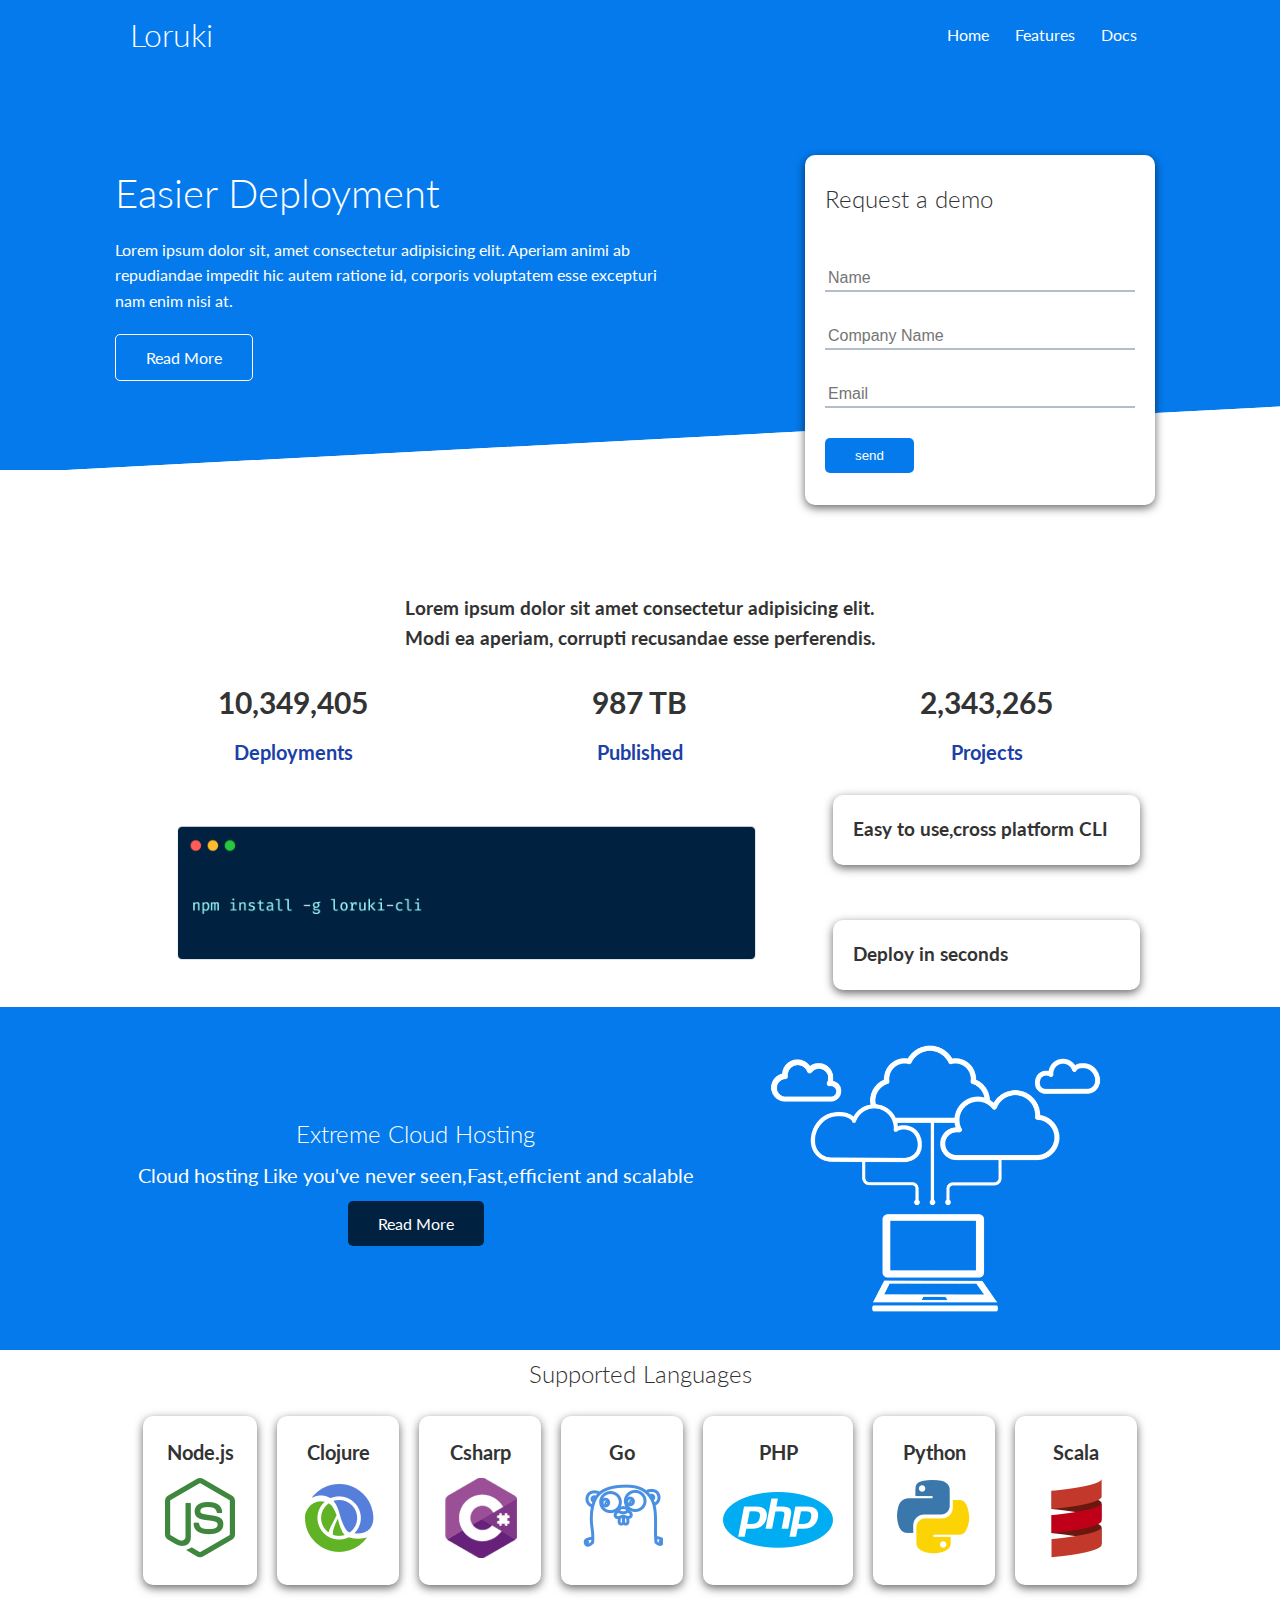
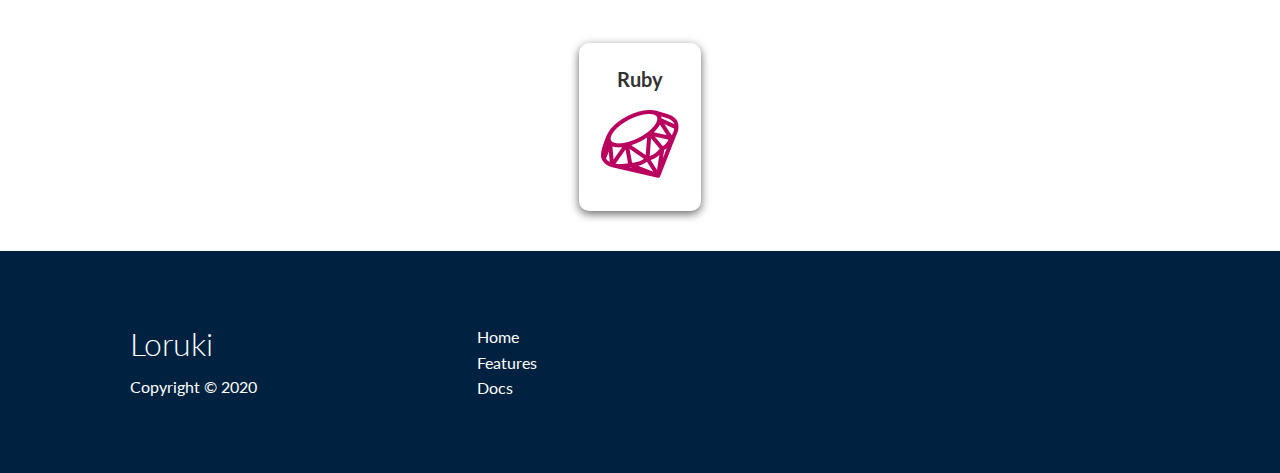
<file: index.html>
<!DOCTYPE html>
<html lang="en">

<head>
    <meta charset="UTF-8">
    <meta http-equiv="X-UA-Compatible" content="IE=edge">
    <meta name="viewport" content="width=device-width, initial-scale=1.0">
    <link rel="stylesheet" href="style.css">
    <link rel="stylesheet" href="https://use.fontawesome.com/releases/v5.15.3/css/all.css"
        integrity="sha384-SZXxX4whJ79/gErwcOYf+zWLeJdY/qpuqC4cAa9rOGUstPomtqpuNWT9wdPEn2fk" crossorigin="anonymous">
    <title>Loruki | Cloud Hosting For Everyone</title>
</head>

<body>
    <!-- Navbar -->
    <div class="navbar">
        <div class="container flex">
            <h1 class="logo">Loruki</h1>
            <nav>
                <ul>
                    <li><a href="index.html">Home</a></li>
                    <li><a href="features.html">Features</a></li>
                    <li><a href="docs.html">Docs</a></li>
                </ul>
            </nav>
        </div>
    </div>
    <!-- Showcase -->
    <section class="showcase">
        <div class="container grid">
            <div class="showcase-text">
                <h1>Easier Deployment</h1>
                <p>Lorem ipsum dolor sit, amet consectetur adipisicing elit. Aperiam animi ab repudiandae impedit hic
                    autem ratione id, corporis voluptatem esse excepturi nam enim nisi at.</p>
                <a href="features.html" class="btn btn-outline">Read More</a>
            </div>
            <div class="showcase-form card">
                <h2>Request a demo</h2>
                <form name="contact" method="POST" netlify-honeypot="bot-field" data-netlify="true">
                    <input type="hidden" name="form-name" value="contact">
                    <p class="hidden">
                        <label>Don’t fill this out if you’re human: <input name="bot-field" /></label>
                    </p>
                    <div class="form-control">
                        <input type="text" name="Name" placeholder="Name" required>
                    </div>
                    <div class="form-control">
                        <input type="text" name="company" placeholder="Company Name" required>
                    </div>
                    <div class="form-control">
                        <input type="text" name="email" placeholder="Email" required>
                    </div>
                    <input type="submit" value="send" class="btn btn-primary">
                </form>

            </div>
        </div>
    </section>
    <!-- Stats-->
    <section class="stats">
        <div class="container">
            <h3 class="stats-heading text-center my-1 py-2">
                Lorem ipsum dolor sit amet consectetur adipisicing elit. Modi ea aperiam, corrupti recusandae esse
                perferendis.
            </h3>

            <div class="grid grid-3 text-center my-4">

                <div>
                    <i class="fas fa-server fa-3x"></i>
                    <h3>10,349,405</h3>
                    <p class="text-secondary">Deployments
                    <p>
                </div>
                <div>
                    <i class="fas fa-upload fa-3x"></i>
                    <h3>987 TB</h3>
                    <p class="text-secondary">Published
                    <p>

                </div>
                <div>
                    <i class="fas fa-project-diagram fa-3x"></i>
                    <h3>2,343,265</h3>
                    <p class="text-secondary">Projects
                    <p>
                </div>

            </div>

        </div>
    </section>
    <!--section-->
    <section class="cli">
        <div class="container grid">
            <img src="images/cli.png" alt="">
            <div class="card">
                <h3>Easy to use,cross platform CLI</h3>
            </div>
            <div class="card">
                <h3>Deploy in seconds</h3>
            </div>
        </div>
    </section>
    <!--Cloud-->
    <section class="cloud bg-primary my-2 py-2">
        <div class="container grid">
            <div class="text-center">
                <h2 class="lg">Extreme Cloud Hosting</h2>
                <p class="lead my-1">Cloud hosting Like you've never seen,Fast,efficient and scalable</p>
                <a href="features.html" class="btn btn-dark">Read More</a>
            </div>
            <img src="images/cloud.png" alt="">
        </div>
    </section>
    <!--Languages -->
    <section class=" languages">
        <h2 class="md text-center my-2">
            Supported Languages
        </h2>
        <div class="container flex">
            <div class="card">
                <h4>Node.js</h4>
                <img src="images/logos/node.png" alt="">
            </div>
            <div class="card">
                <h4>Clojure</h4>
                <img src="images/logos/clojure.png" alt="">
            </div>
            <div class="card">
                <h4>Csharp</h4>
                <img src="images/logos/csharp.png" alt="">
            </div>
            <div class="card">
                <h4>Go</h4>
                <img src="images/logos/go.png" alt="">
            </div>
            <div class="card">
                <h4>PHP</h4>
                <img src="images/logos/php.png" alt="">
            </div>
            <div class="card">
                <h4>Python</h4>
                <img src="images/logos/python.png" alt="">
            </div>
            <div class="card">
                <h4>Scala </h4>
                <img src="images/logos/scala.png" alt="">
            </div>
            <div class="card">
                <h4>Ruby</h4>
                <img src="images/logos/ruby.png" alt="">
            </div>

        </div>
    </section>

    <!-- footer -->
    <footer class="footer bg-dark py-5">
        <div class="container grid grid-3">
            <div>
                <h1>Loruki</h1>
                <p>Copyright &copy; 2020</p>
            </div>
            <nav>
                <ul>
                    <li><a href="index.html">Home</a></li>
                    <li><a href="features.html">Features</a></li>
                    <li><a href="docs.html">Docs</a></li>
                </ul>
            </nav>
            <div class="social">
                <a href="#"><i class="fab fa-github fa-2x"></i></a>
                <a href="#"><i class="fab fa-facebook fa-2x"></i></a>
                <a href="#"><i class="fab fa-instagram fa-2x"></i></a>
                <a href="#"><i class="fab fa-twitter fa-2x"></i></a>
            </div>
        </div>
    </footer>


</body>

</html>
</file>
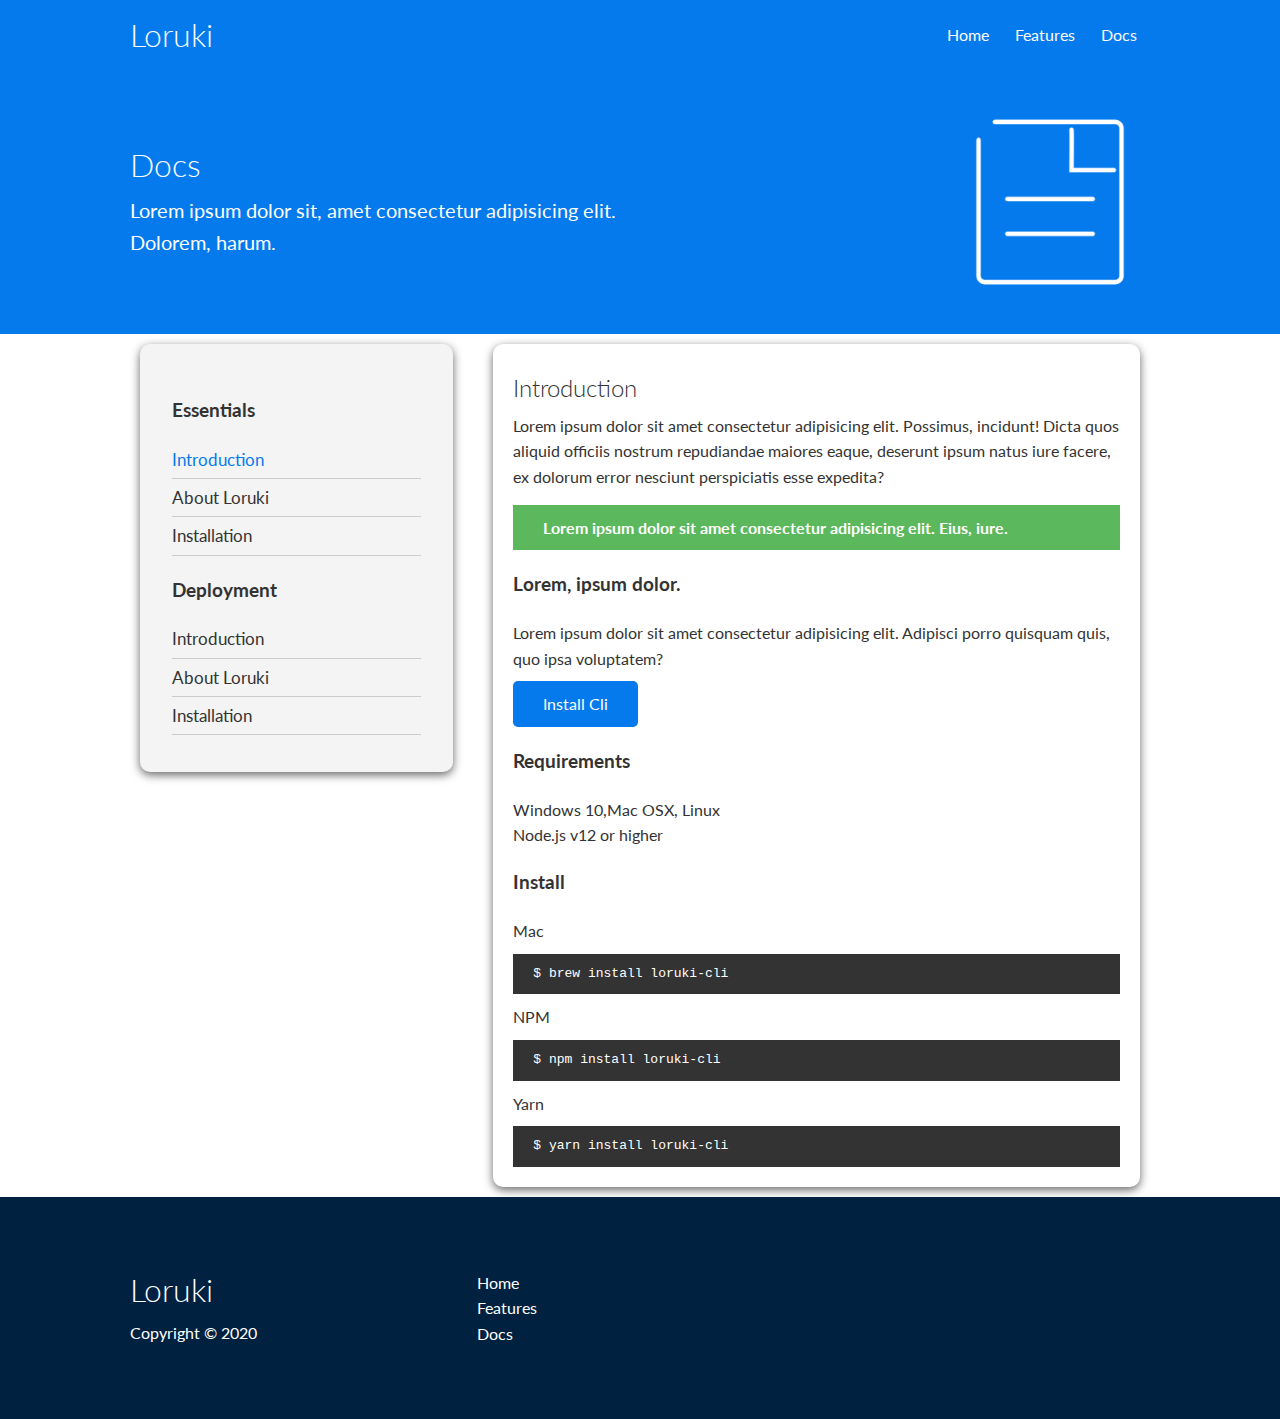
<file: docs.html>
<!DOCTYPE html>
<html lang="en">

<head>
    <meta charset="UTF-8">
    <meta http-equiv="X-UA-Compatible" content="IE=edge">
    <meta name="viewport" content="width=device-width, initial-scale=1.0">
    <link rel="stylesheet" href="style.css">
    <link rel="stylesheet" href="https://use.fontawesome.com/releases/v5.15.3/css/all.css"
        integrity="sha384-SZXxX4whJ79/gErwcOYf+zWLeJdY/qpuqC4cAa9rOGUstPomtqpuNWT9wdPEn2fk" crossorigin="anonymous">
    <title>Loruki | Cloud Hosting For Everyone</title>
</head>

<body>
    <!-- Navbar -->
    <div class="navbar">
        <div class="container flex">
            <h1 class="logo">Loruki</h1>
            <nav>
                <ul>
                    <li><a href="index.html">Home</a></li>
                    <li><a href="features.html">Features</a></li>
                    <li><a href="docs.html">Docs</a></li>
                </ul>
            </nav>
        </div>
    </div>
    <!-- head-->
    <section class="docs-head bg-primary py-3">
        <div class="container grid">
            <div>
                <h1 class="xl">
                    Docs
                </h1>
                <p class="lead">
                    Lorem ipsum dolor sit, amet consectetur adipisicing elit. Dolorem, harum.
                </p>
            </div>
            <img src="images/docs.png" alt="">
        </div>
    </section>
    <!-- docs-main-->
    <section class="docs-main my-4">
        <div class="container grid">
            <div class="card bg-light p-3">
                <h3 class="my-2">
                    Essentials
                </h3>
                <nav>
                    <ul>
                        <li><a class="text-primary" href="#">Introduction</a></li>
                        <li><a href="#">About Loruki</a></li>
                        <li><a href="#">Installation</a></li>
                    </ul>
                </nav>
                <h3 class="my-2">
                    Deployment
                </h3>
                <nav>
                    <ul>
                        <li><a href="#">Introduction</a></li>
                        <li><a href="#">About Loruki</a></li>
                        <li><a href="#">Installation</a></li>
                    </ul>
                </nav>
            </div>
            <div class="card">
                <h2>Introduction</h2>
                <p>Lorem ipsum dolor sit amet consectetur adipisicing elit. Possimus, incidunt! Dicta quos aliquid
                    officiis nostrum repudiandae maiores eaque, deserunt ipsum natus iure facere, ex dolorum error
                    nesciunt perspiciatis esse expedita?</p>
                <div class="alert alert-success">
                    <i class="fas fa-info"></i>Lorem ipsum dolor sit amet consectetur adipisicing elit. Eius, iure.
                </div>

                <h3>Lorem, ipsum dolor.</h3>
                <p>Lorem ipsum dolor sit amet consectetur adipisicing elit. Adipisci porro quisquam quis, quo ipsa
                    voluptatem?</p>
                <a href="#" class="btn btn-primary">Install Cli</a>

                <h3>Requirements</h3>
                <ul>
                    <li>Windows 10,Mac OSX, Linux</li>
                    <li>Node.js v12 or higher</li>
                </ul>

                <h3>Install</h3>
                <p>Mac</p>
                <pre><code>$ brew install loruki-cli</code></pre>
                <p>NPM</p>
                <pre><code>$ npm install loruki-cli</code></pre>
                <p>Yarn</p>
                <pre><code>$ yarn install loruki-cli</code></pre>
            </div>
            <!-- <div class="alert alert-success">
                <i class="fas fa-info"></i>Lorem ipsum dolor sit amet consectetur adipisicing elit. Laborum earum est
                eos nam nihil cum.
            </div>
            <h3>Lorem, ipsum dolor.</h3>
            <p>Lorem ipsum dolor sit, amet consectetur adipisicing elit. Excepturi veritatis suscipit ratione nulla eius
                nesciunt neque similique illum. Culpa, alias!</p> -->

        </div>
    </section>
    <!-- footer -->
    <footer class="footer bg-dark py-5">
        <div class="container grid grid-3">
            <div>
                <h1>Loruki</h1>
                <p>Copyright &copy; 2020</p>
            </div>
            <nav>
                <ul>
                    <li><a href="index.html">Home</a></li>
                    <li><a href="features.html">Features</a></li>
                    <li><a href="docs.html">Docs</a></li>
                </ul>
            </nav>
            <div class="social">
                <a href="#"><i class="fab fa-github fa-2x"></i></a>
                <a href="#"><i class="fab fa-facebook fa-2x"></i></a>
                <a href="#"><i class="fab fa-instagram fa-2x"></i></a>
                <a href="#"><i class="fab fa-twitter fa-2x"></i></a>
            </div>
        </div>
    </footer>


</body>

</html>
</file>
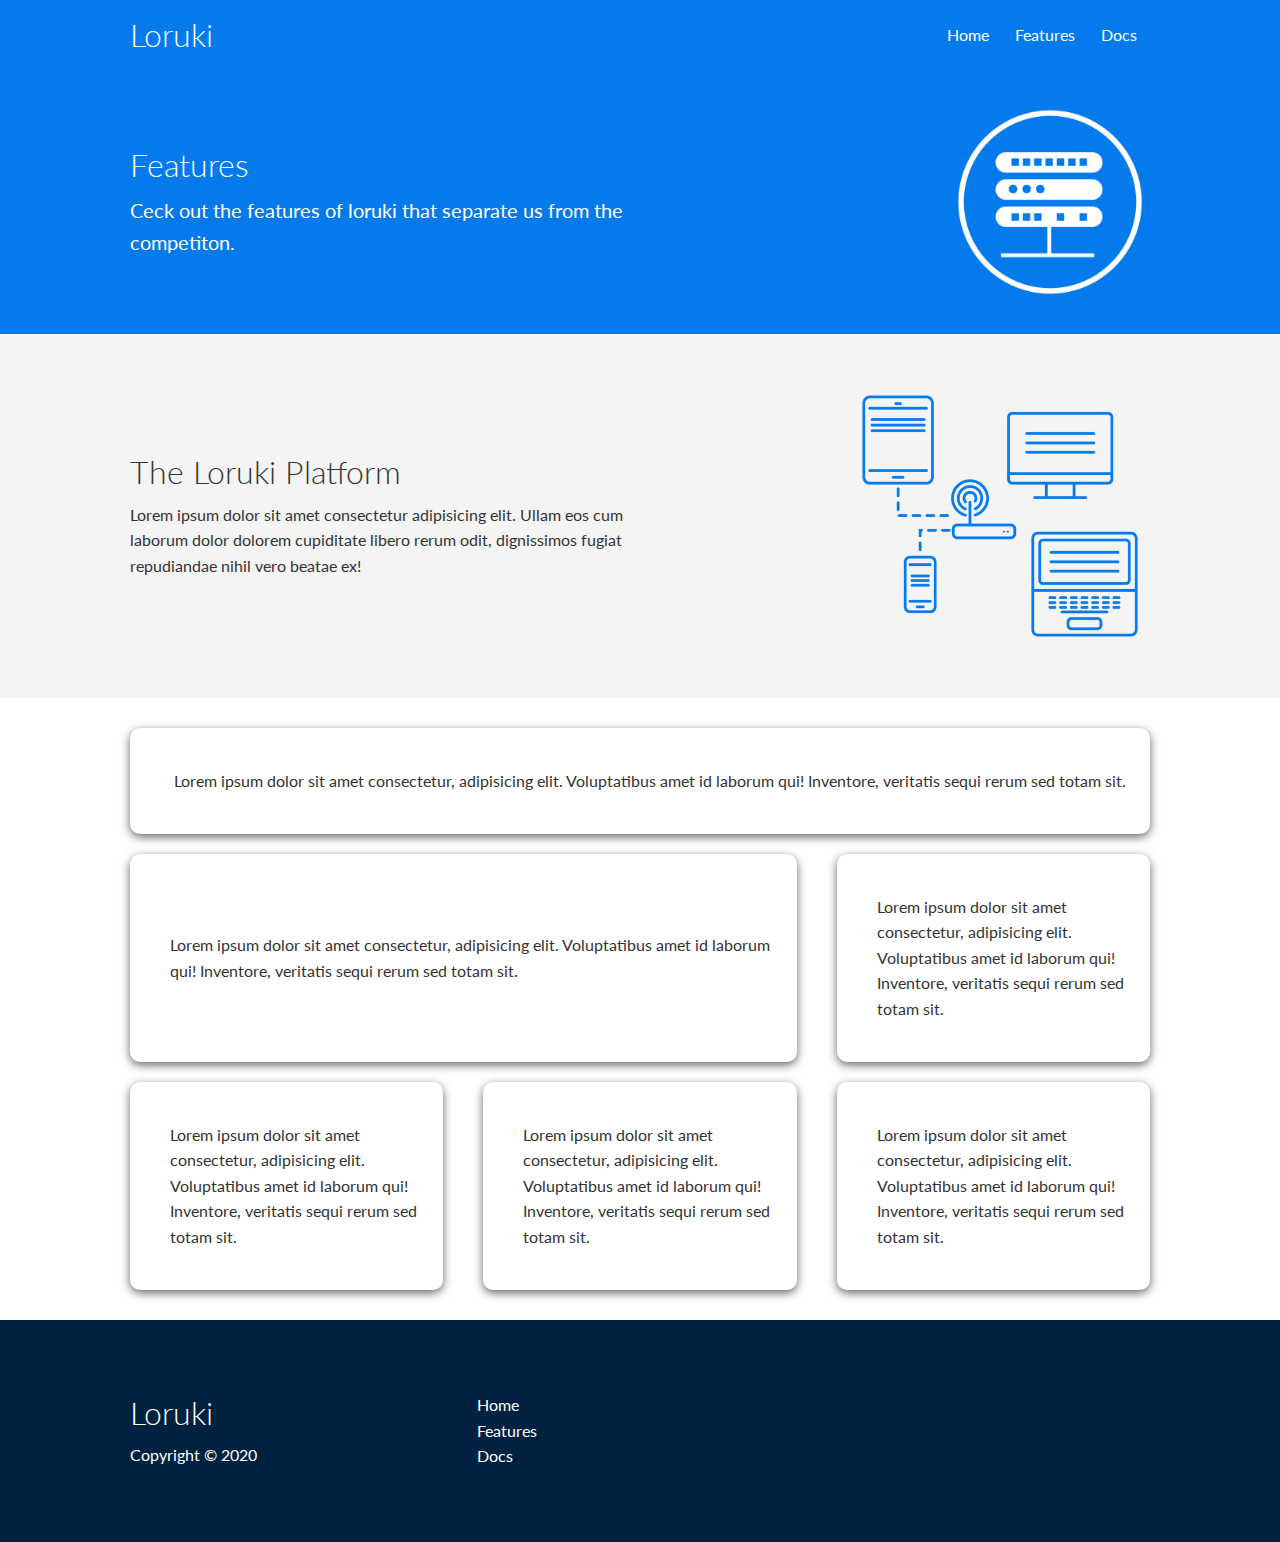
<file: features.html>
<!DOCTYPE html>
<html lang="en">

<head>
    <meta charset="UTF-8">
    <meta http-equiv="X-UA-Compatible" content="IE=edge">
    <meta name="viewport" content="width=device-width, initial-scale=1.0">
    <link rel="stylesheet" href="style.css">
    <link rel="stylesheet" href="https://use.fontawesome.com/releases/v5.15.3/css/all.css"
        integrity="sha384-SZXxX4whJ79/gErwcOYf+zWLeJdY/qpuqC4cAa9rOGUstPomtqpuNWT9wdPEn2fk" crossorigin="anonymous">
    <title>Loruki | Cloud Hosting For Everyone</title>
</head>

<body>
    <!-- Navbar -->
    <div class="navbar">
        <div class="container flex">
            <h1 class="logo">Loruki</h1>
            <nav>
                <ul>
                    <li><a href="index.html">Home</a></li>
                    <li><a href="features.html">Features</a></li>
                    <li><a href="docs.html">Docs</a></li>
                </ul>
            </nav>
        </div>
    </div>
    <!-- head-->
    <section class="features-head bg-primary py-3">
        <div class="container grid">
            <div>
                <h1 class="xl">
                    Features
                </h1>
                <p class="lead">
                    Ceck out the features of loruki that separate us from the competiton.
                </p>
            </div>
            <img src="images/server.png" alt="">
        </div>
    </section>
    <!-- sub-head-->
    <section class="features-sub-head bg-light py-3">
        <div class="container grid">
            <div>
                <h1 class="md">
                    The Loruki Platform
                </h1>
                <p>
                    Lorem ipsum dolor sit amet consectetur adipisicing elit. Ullam eos cum laborum dolor dolorem
                    cupiditate libero rerum odit, dignissimos fugiat repudiandae nihil vero beatae ex!
                </p>
            </div>
            <img src="images/server2.png" alt="">
        </div>
    </section>
    <section class="features-main my-2">
        <div class="container grid grid-3">
            <div class="card flex">
                <i class="fas fa-server fa-3x"></i>
                <p>
                    Lorem ipsum dolor sit amet consectetur, adipisicing elit. Voluptatibus amet id laborum qui!
                    Inventore, veritatis sequi rerum sed totam sit.
                </p>

            </div>
            <div class="card flex">
                <i class="fas fa-database fa-3x"></i>
                <p>
                    Lorem ipsum dolor sit amet consectetur, adipisicing elit. Voluptatibus amet id laborum qui!
                    Inventore, veritatis sequi rerum sed totam sit.
                </p>

            </div>
            <div class="card flex">
                <i class="fas fa-upload fa-3x"></i>
                <p>
                    Lorem ipsum dolor sit amet consectetur, adipisicing elit. Voluptatibus amet id laborum qui!
                    Inventore, veritatis sequi rerum sed totam sit.
                </p>

            </div>
            <div class="card flex">
                <i class="fas fa-power-off fa-3x"></i>
                <p>
                    Lorem ipsum dolor sit amet consectetur, adipisicing elit. Voluptatibus amet id laborum qui!
                    Inventore, veritatis sequi rerum sed totam sit.
                </p>

            </div>
            <div class="card flex">
                <i class="fas fa-server fa-3x"></i>
                <p>
                    Lorem ipsum dolor sit amet consectetur, adipisicing elit. Voluptatibus amet id laborum qui!
                    Inventore, veritatis sequi rerum sed totam sit.
                </p>

            </div>
            <div class="card flex">
                <i class="fas fa-server fa-3x"></i>
                <p>
                    Lorem ipsum dolor sit amet consectetur, adipisicing elit. Voluptatibus amet id laborum qui!
                    Inventore, veritatis sequi rerum sed totam sit.
                </p>

            </div>
        </div>
    </section>
    <!-- footer -->
    <footer class="footer bg-dark py-5">
        <div class="container grid grid-3">
            <div>
                <h1>Loruki</h1>
                <p>Copyright &copy; 2020</p>
            </div>
            <nav>
                <ul>
                    <li><a href="index.html">Home</a></li>
                    <li><a href="features.html">Features</a></li>
                    <li><a href="docs.html">Docs</a></li>
                </ul>
            </nav>
            <div class="social">
                <a href="#"><i class="fab fa-github fa-2x"></i></a>
                <a href="#"><i class="fab fa-facebook fa-2x"></i></a>
                <a href="#"><i class="fab fa-instagram fa-2x"></i></a>
                <a href="#"><i class="fab fa-twitter fa-2x"></i></a>
            </div>
        </div>
    </footer>


</body>

</html>
</file>
<file: style.css>
@import url("https://fonts.googleapis.com/css2?family=Lato:wght@300&display=swap");
:root {
  --primary-color: #047aed;
  --secondary-color: #1c3fa8;
  --dark-color: #002240;
  --light-color: #f4f4f4;
  --success-color: #5cb85c;
  --error-color: #d9534f;
}
* {
  box-sizing: border-box;
  margin: 0;
  padding: 0;
}
body {
  font-family: Lato, sans-serif;
  color: #333;
  line-height: 1.6;
}
ul {
  list-style-type: none;
}
a {
  text-decoration: none;
  color: #333;
}
h1,
h2 {
  font-weight: 300;
  line-height: 1.2;
  margin: 10px 0;
}
p {
  margin: 10px 0;
}
img {
  width: 100%;
}
code,
pre {
  background: #333;
  color: #fff;
  padding: 10px;
}
.hidden {
  visibility: hidden;
  height: 0;
}
/* navbar */
.navbar {
  background-color: var(--primary-color);
  color: #fff;
  height: 70px;
}
.navbar .flex {
  justify-content: space-between;
}
.navbar ul {
  display: flex;
}
.navbar a {
  color: #fff;
  padding: 10px;
  margin: 0 3px;
}
.navbar a:hover {
  border-bottom: 1px solid #fff;
}

/* showcase */

.showcase {
  height: 400px;
  background-color: var(--primary-color);
  color: #fff;
  position: relative;
}
.showcase h1 {
  font-size: 40px;
}
.showcase p {
  margin: 20px 0;
}
.showcase .grid {
  grid-template-columns: 55% 45%;
  gap: 30px;
  overflow: visible;
}
.showcase-text {
  animation: slideInFromleft 1s ease-in;
}

.showcase-form {
  position: relative;
  top: 60px;
  height: 350px;
  width: 350px;
  padding: 40px;
  z-index: 100;
  justify-self: flex-end;
  animation: slideInFromRight 1s ease-in;
}
.showcase-form .form-control {
  margin: 30px 0;
}
.showcase-form input[type="text"],
.showcase-form input[type="email"] {
  border: 0;
  border-bottom: 2px solid #b4becb;
  width: 100%;
  padding: 3px;
  font-size: 16px;
}
.showcase-form input:focus {
  outline: none;
}
.showcase::before,
.showcase::after {
  content: "";
  position: absolute;
  height: 100px;
  bottom: -70px;
  left: 0;
  right: 0;
  background-color: #fff;
  transform: skewY(-3deg);
  -webkit-transform: skewY(-3deg);
  -moz-transform: skewY(-3deg);
  -ms-transform: skewY(-3deg);
}
.stats {
  padding-top: 100px;
  animation: slideInFromBottom 1s ease-in;
}
.stats-heading {
  max-width: 500px;
  margin: auto;
}
/* utiities */
.container {
  max-width: 1100px;
  margin: 0 auto;
  overflow: auto;
  padding: 0 40px;
}
.card {
  background-color: #fff;
  border-radius: 10px;
  box-shadow: 0 3px 10px rgba(0, 0, 0, 0.6);
  padding: 20px;
  margin: 10px;
  color: #333;
}
.btn {
  display: inline-block;
  padding: 10px 30px;
  background-color: var(--primary-color);
  color: #fff;
  border: none;
  border-radius: 5px;
  cursor: pointer;
}
.btn-outline {
  background-color: transparent;
  border: 1px solid #fff;
}
.btn:hover {
  transform: scale(0.98);
}
/* background & color button */
.bg-primary,
.btn-primary {
  background-color: var(--primary-color);
  color: #fff;
}
.bg-secondary,
.btn-secondary {
  background-color: var(--secondary-color);
  color: #fff;
}
.bg-dark,
.btn-dark {
  background-color: var(--dark-color);
  color: #fff;
}
.bg-light,
.btn-light {
  background-color: var(--light-color);
  color: #333;
}
.bg-primary a,
.btn-primary a,
.bg-secondary a,
.btn-secondary a,
.bg-dark a,
.btn-dark a {
  color: #fff;
}

/* text size */
.lead {
  font-size: 20px;
}
.sm {
  font-size: 1rem;
}
.md {
  font-size: 2 rem;
}
.lg {
  font-size: 3 rem;
}
.xl {
  font-size: 4 rem;
}
.flex {
  display: flex;
  justify-content: center;
  align-items: center;
  height: 100%;
}
.grid {
  display: grid;
  grid-template-columns: repeat(2, 1fr);
  height: 100%;
  gap: 20px;
  justify-content: center;
  align-items: center;
}

.grid-3 {
  grid-template-columns: repeat(3, 1fr);
}
.text-center {
  text-align: center;
}

.py-1 {
  padding: 1rem 0;
}
.py-2 {
  padding: 1.5rem 0;
}
.py-3 {
  padding: 2rem 0;
}
.py-4 {
  padding: 3rem 0;
}
.py-5 {
  padding: 4rem 0;
}
.p-1 {
  padding: 1rem;
}
.p-2 {
  padding: 1.5rem;
}
.p-3 {
  padding: 2rem;
}
.p-4 {
  padding: 3rem;
}
.p-5 {
  padding: 4rem;
}
.stats .grid h3 {
  font-size: 30px;
}
.stats .grid p {
  font-size: 20px;
  font-weight: bold;
}
/*text-color*/
.text-primary {
  color: var(--primary-color);
}
.text-secondary {
  color: var(--secondary-color);
}
.text-dark {
  color: var(--dark-color);
}
.text-light {
  color: var(--light-color);
}
/* alerts */
.alert {
  background-color: var(--light-color);
  padding: 10px 20px;
  font-weight: bold;
  margin: 15px 0;
}
.alert i {
  margin-right: 10px;
}
.alert-success {
  background-color: var(--success-color);
  color: #fff;
}
.alert-error {
  background-color: var(--error-color);
  color: #fff;
}

/* cli */
.cli .grid {
  grid-template-columns: repeat(3, 1fr);
  grid-template-rows: repeat(2, 1fr);
}
.cli .grid > *:first-child {
  grid-column: 1 / span 2;
  grid-row: 1 / span 2;
}

/* cloud */
.cloud .grid {
  grid-template-columns: 4fr 3fr;
}

/*languages */
.languages .flex {
  flex-wrap: wrap;
}
.languages .card {
  text-align: center;
  margin: 18px 10px 40px;
  transition: transform 0.2s ease-in;
}
.languages .card h4 {
  font-size: 20px;
  margin-bottom: 10px;
}
.languages .card:hover {
  transform: translateY(-15px);
}
/* features */

.features-head img,
.docs-head img {
  width: 200px;
  justify-self: flex-end;
}
.features-sub-head img {
  width: 300px;
  justify-self: flex-end;
}
.features-main .card > i {
  margin-right: 20px;
}
.features-main .grid {
  padding: 30px;
}
.features-main .grid > *:first-child {
  grid-column: 1 / span 3;
}
.features-main .grid > *:nth-child(2) {
  grid-column: 1 / span 2;
}
.docs-main h3 {
  margin: 20px 0;
}
.docs-main .grid {
  grid-template-columns: 1fr 2fr;
  align-items: start;
}
.docs-main nav li {
  font-size: 17px;
  padding-bottom: 5px;
  margin-bottom: 5px;
  border-bottom: 1px #ccc solid;
}
.docs-main a:hover {
  font-weight: bold;
}
/* footer */
.footer .social a {
  margin: 0 10px;
}
/* Animation */
@keyframes slideInFromleft {
  0% {
    transform: translateX(-100%);
  }
  100% {
    transform: translateX(0);
  }
}
@keyframes slideInFromRight {
  0% {
    transform: translateX(100%);
  }
  100% {
    transform: translateX(0);
  }
}
@keyframes slideInFromTop {
  0% {
    transform: translateY(-100%);
  }
  100% {
    transform: translateX(0);
  }
}
@keyframes slideInFromBottom {
  0% {
    transform: translateY(100%);
  }
  100% {
    transform: translateX(0);
  }
}

/* TAblets and under */
@media (max-width: 768px) {
  .grid,
  .showcase .grid,
  .stats .grid,
  .cli .grid,
  .cloud .grid,
  .features-main .grid,
  .docs-main .grid {
    grid-template-columns: 1fr;
    grid-template-rows: 1fr;
  }
  .showcase {
    height: auto;
  }
  .showcase-text {
    text-align: center;
    margin-top: 40px;
    animation: slideInFromTop 1s ease-in;
  }
  .showcase-form {
    justify-self: center;
    margin: auto;
    animation: slideInFromBottom 1s ease-in;
  }
  .cli .grid > *:first-child {
    grid-column: 1;
    grid-row: 1;
  }
  .features-head,
  .features-sub-head,
  .docs-head {
    text-align: center;
  }
  .features-head img,
  .features-sub-head img,
  .docs-head img {
    justify-self: center;
  }
  .features-main .grid > *:first-child,
  .features-main .grid > *:nth-child(2) {
    grid-column: 1;
  }
}
/* mobile */
@media (max-width: 500px) {
  .navbar {
    height: 110px;
  }
  .navbar .flex {
    flex-direction: column;
  }
  .navbar ul {
    padding: 10px;
    background-color: rgba(0, 0, 0, 0.2);
  }
}
</file>
